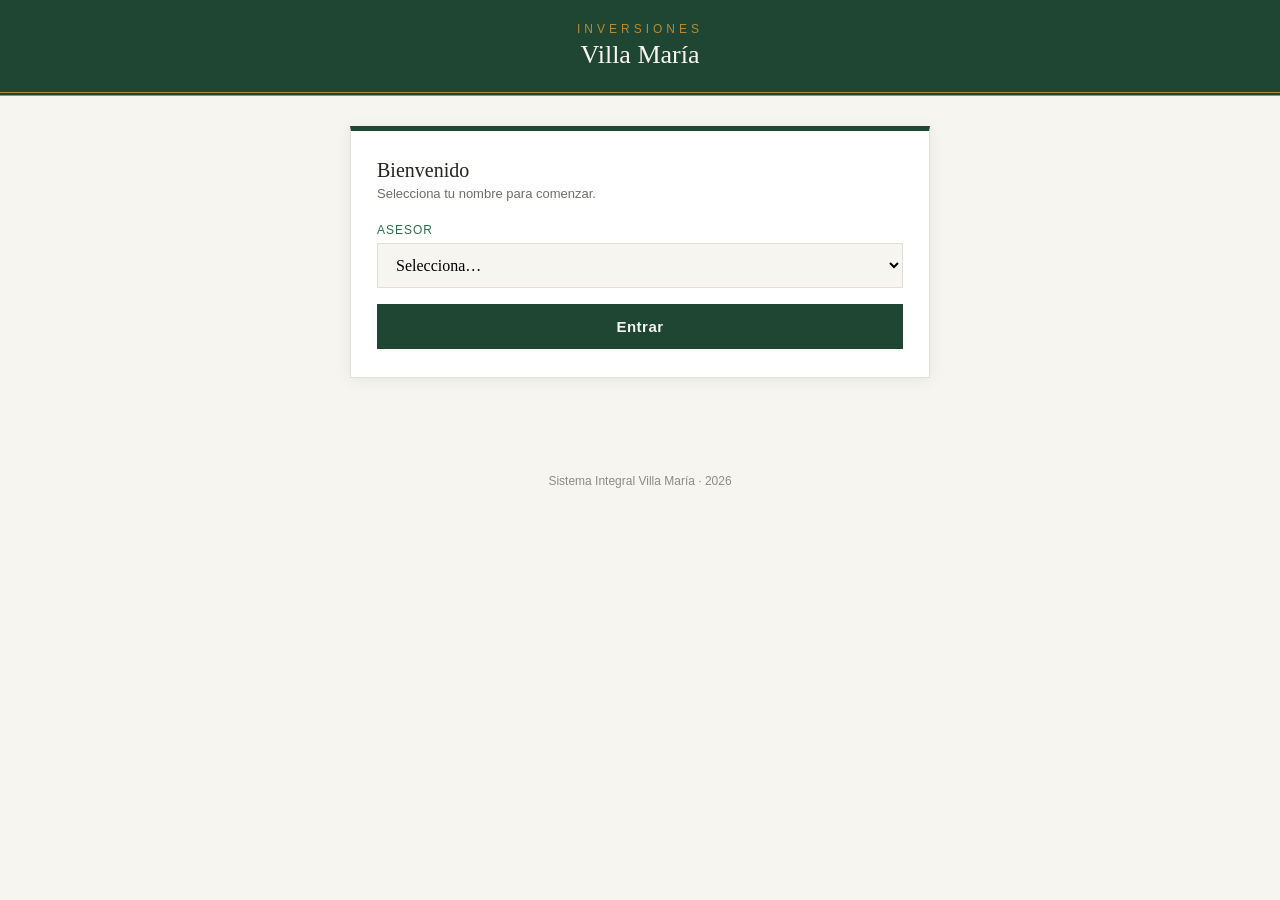
<file: index.html>
<!DOCTYPE html>
<html lang="es">
<head>
<meta charset="UTF-8">
<meta name="viewport" content="width=device-width, initial-scale=1.0">
<title>Villa María · Sistema Integral</title>
<style>
  :root {
    --verde-monte: #1e4633; --verde-hoja: #2e6b4a; --papel: #f7f5ef;
    --tinta: #22251f; --arena: #e4dfd2; --oro: #b98a2f; --rojo: #a4342b;
    --blanco: #ffffff; --gris-suave: #8aa595;
  }
  * { margin: 0; padding: 0; box-sizing: border-box; }
  body { font-family: Georgia, 'Times New Roman', serif; background: var(--papel); color: var(--tinta); min-height: 100vh; }
  header { background: var(--verde-monte); color: var(--papel); padding: 22px 20px; text-align: center; border-bottom: 4px double var(--oro); position: relative; }
  header .marca { font-size: 12px; letter-spacing: 4px; text-transform: uppercase; color: var(--oro); font-family: Arial, sans-serif; }
  header h1 { font-size: 26px; font-weight: normal; margin-top: 4px; }
  header .sesion { position: absolute; right: 16px; top: 50%; transform: translateY(-50%); font-family: Arial, sans-serif; font-size: 12px; text-align: right; color: var(--papel); }
  main { max-width: 620px; margin: 0 auto; padding: 30px 20px 60px; }
  .pantalla { display: none; }
  .pantalla.activa { display: block; }
  .tarjeta { background: var(--blanco); border: 1px solid var(--arena); border-top: 5px solid var(--verde-monte); box-shadow: 0 2px 14px rgba(30,70,51,0.08); padding: 28px 26px; margin-bottom: 18px; }
  .tarjeta h2 { font-size: 20px; font-weight: normal; margin-bottom: 4px; }
  .tarjeta p.sub { font-family: Arial, sans-serif; font-size: 13px; color: #6b6f66; margin-bottom: 22px; }
  label { display: block; font-family: Arial, sans-serif; font-size: 12px; text-transform: uppercase; letter-spacing: 1px; color: var(--verde-hoja); margin-bottom: 6px; }
  select { width: 100%; padding: 12px 14px; font-size: 16px; font-family: Georgia, serif; border: 1px solid var(--arena); background: var(--papel); margin-bottom: 16px; }
  select:focus { outline: 2px solid var(--verde-hoja); outline-offset: -1px; background: var(--blanco); }
  .btn { width: 100%; padding: 14px; font-size: 15px; font-family: Arial, sans-serif; font-weight: bold; letter-spacing: 0.5px; color: var(--papel); background: var(--verde-monte); border: none; cursor: pointer; }
  .btn:hover:not(:disabled) { background: var(--verde-hoja); }
  .selector-proyecto { display: grid; grid-template-columns: 1fr; gap: 12px; }
  .proyecto-btn { text-align: left; background: var(--blanco); border: 1px solid var(--arena); border-left: 5px solid var(--oro); padding: 18px 20px; cursor: pointer; font-family: Georgia, serif; font-size: 18px; transition: all 0.15s; }
  .proyecto-btn:hover { border-left-color: var(--verde-monte); background: #f0f5f1; }
  .proyecto-btn small { display: block; font-family: Arial, sans-serif; font-size: 12px; color: #6b6f66; margin-top: 4px; }
  .menu-grid { display: grid; grid-template-columns: 1fr 1fr; gap: 12px; }
  .menu-item { text-align: center; background: var(--blanco); border: 1px solid var(--arena); border-top: 4px solid var(--verde-monte); padding: 22px 14px; cursor: pointer; font-family: Arial, sans-serif; font-size: 14px; font-weight: bold; color: var(--tinta); transition: all 0.15s; }
  .menu-item:hover { background: #f0f5f1; border-top-color: var(--oro); }
  .menu-item .ico { font-size: 26px; display: block; margin-bottom: 8px; }
  .botones-abajo { display: flex; gap: 12px; margin-top: 18px; }
  .botones-abajo .btn { background: var(--gris-suave); }
  .botones-abajo .btn:hover { background: var(--verde-hoja); }
  .volver { background: transparent; border: none; color: var(--verde-hoja); font-family: Arial, sans-serif; font-size: 13px; cursor: pointer; margin-bottom: 14px; padding: 4px 0; }
  .badge-proyecto { display: inline-block; background: var(--oro); color: var(--blanco); font-family: Arial, sans-serif; font-size: 11px; padding: 3px 10px; border-radius: 4px; margin-bottom: 16px; letter-spacing: 1px; }
  .sub-opciones { display: grid; grid-template-columns: 1fr; gap: 14px; }
  .sub-opcion { text-align: left; background: var(--blanco); border: 1px solid var(--arena); border-left: 5px solid var(--verde-monte); padding: 20px 22px; cursor: pointer; font-family: Georgia, serif; font-size: 18px; transition: all 0.15s; }
  .sub-opcion:hover { border-left-color: var(--oro); background: #f0f5f1; }
  .sub-opcion small { display: block; font-family: Arial, sans-serif; font-size: 12px; color: #6b6f66; margin-top: 4px; }
  .sub-opcion .ico { font-size: 22px; margin-right: 8px; }
  .modulo-slot { width: 100%; min-height: 78vh; border: none; }
  footer { text-align: center; padding: 18px; font-family: Arial, sans-serif; font-size: 12px; color: #8a8d84; }
</style>
</head>
<body>

<header>
  <div class="marca">Inversiones</div>
  <h1>Villa María</h1>
  <div class="sesion" id="sesionInfo" style="display:none;"><span id="sesionNombre"></span></div>
</header>

<main>
  <section class="pantalla activa" id="pantallaLogin">
    <div class="tarjeta">
      <h2>Bienvenido</h2>
      <p class="sub">Selecciona tu nombre para comenzar.</p>
      <label for="selAsesor">Asesor</label>
      <select id="selAsesor"></select>
      <button class="btn" onclick="entrar()">Entrar</button>
    </div>
  </section>

  <section class="pantalla" id="pantallaProyecto">
    <div class="tarjeta">
      <h2>Selecciona el proyecto</h2>
      <p class="sub">¿En qué proyecto vas a trabajar?</p>
      <div class="selector-proyecto">
        <button class="proyecto-btn" onclick="elegirProyecto('villa1')">Villa María 1 <small>Lotes · Chapeltique</small></button>
        <button class="proyecto-btn" onclick="elegirProyecto('villa2')">Villa María 2 <small>Lotes · Moncagua</small></button>
        <button class="proyecto-btn" onclick="elegirProyecto('parcela')">Parcelas <small>Terrenos grandes</small></button>
      </div>
    </div>
  </section>

  <section class="pantalla" id="pantallaMenu">
    <div class="tarjeta">
      <span class="badge-proyecto" id="badgeProyecto"></span>
      <h2 style="margin-bottom:18px;">¿Qué deseas hacer?</h2>
      <div class="menu-grid">
        <div class="menu-item" onclick="abrirModulo('clientesMora')"><span class="ico">💣</span>Clientes en mora</div>
        <div class="menu-item" onclick="abrirModulo('perfilesCliente')"><span class="ico">👤</span>Ver perfiles de cliente</div>
        <div class="menu-item" onclick="mostrarPantalla('submenuReserva')"><span class="ico">➕</span>Registrar reserva</div>
        <div class="menu-item" onclick="mostrarPantalla('submenuPago')"><span class="ico">💵</span>Registrar pago</div>
        <div class="menu-item" onclick="abrirModulo('estadoCuenta')"><span class="ico">📄</span>Estados de cuenta</div>
        <div class="menu-item" onclick="abrirModulo('controlMora')"><span class="ico">⚠️</span>Control de mora</div>
        <div class="menu-item" onclick="abrirModulo('dashboard')"><span class="ico">📈</span>Estadísticas financieras</div>
      </div>
      <div class="botones-abajo">
        <button class="btn" onclick="cerrarSesion()">Cerrar sesión</button>
        <button class="btn" onclick="mostrarPantalla('pantallaProyecto')">Cambiar de proyecto</button>
      </div>
    </div>
  </section>

  <section class="pantalla" id="submenuReserva">
    <button class="volver" onclick="mostrarPantalla('pantallaMenu')">← Volver al menú</button>
    <div class="tarjeta">
      <span class="badge-proyecto" id="badgeReserva"></span>
      <h2 style="margin-bottom:6px;">Registrar reserva</h2>
      <p class="sub">Elige una opción.</p>
      <div class="sub-opciones">
        <button class="sub-opcion" onclick="abrirModulo('agregarReserva')"><span class="ico">➕</span>Agregar reserva <small>Registrar un nuevo cliente y su reserva.</small></button>
        <button class="sub-opcion" onclick="abrirModulo('administrarReserva')"><span class="ico">🔑</span>Administrar reserva <small>Ver y activar reservas pendientes.</small></button>
      </div>
    </div>
  </section>

  <section class="pantalla" id="submenuPago">
    <button class="volver" onclick="mostrarPantalla('pantallaMenu')">← Volver al menú</button>
    <div class="tarjeta">
      <span class="badge-proyecto" id="badgePago"></span>
      <h2 style="margin-bottom:6px;">Registrar pago</h2>
      <p class="sub">¿Cómo deseas entrar?</p>
      <div class="sub-opciones">
        <button class="sub-opcion" onclick="abrirModulo('pagoAdmin')"><span class="ico">🛡️</span>Entrar como admin <small>Revisar y aprobar pagos.</small></button>
        <button class="sub-opcion" onclick="abrirModulo('pagoAsesor')"><span class="ico">📝</span>Entrar como asesor <small>Reportar un pago para revisión.</small></button>
      </div>
    </div>
  </section>

  <section class="pantalla" id="pantallaModulo">
    <button class="volver" id="btnVolverModulo" onclick="volverDeModulo()">← Volver</button>
    <div id="moduloContenedor"></div>
  </section>
</main>

<footer>Sistema Integral Villa María · 2026</footer>

<script>
  const CONFIG = {
    asesores: [
      { nombre: "Eduardo Torres",  rol: "asesor" },
      { nombre: "Isabel Pérez",    rol: "asesor" },
      { nombre: "Melvin Álvarez",  rol: "asesor" },
      { nombre: "Ricardo Álvarez", rol: "asesor" },
      { nombre: "Portillo",        rol: "asesor" },
      { nombre: "ADMIN",           rol: "admin"  }
    ],
    proyectos: {
      villa1:  { nombre: "Villa María 1", tipo: "Lote",
                 urlPagoAsesor: "https://script.google.com/macros/s/AKfycbxwRhqjJelMvDSNKSqEYpH1QcTy-0EtRPks0hYjcuWw1_ZkS4cHGR1aBqqV-CktKnc6/exec",
                 urlPagoAdmin:  "https://script.google.com/macros/s/AKfycbxLZiJSsy2_LKkgBrgK0OxJhQhykTdjOiBfECXIzZkdq4m5JkSeY5_tJvbpLn9pWfHW/exec",
                 urlEstadoCuenta: "https://inversionesvillamaria15.github.io/estado-de-cuenta-villa-1/",
                 urlControlMora:  "https://inversionesvillamaria15.github.io/control-de-mora-villa-1/",
                 urlListaClientes: "https://inversionesvillamaria15.github.io/lista-clientes-villa-1/",
                 urlAgregarReserva: "https://script.google.com/macros/s/AKfycbzj1xEY_4Ma3gJtPrwDPJvmUtRM9Pi5VTf3CMVfmtc7veb755O9JxfwNmEershMzgGu/exec",
                 urlAdminReserva: "https://script.google.com/macros/s/AKfycbzj1xEY_4Ma3gJtPrwDPJvmUtRM9Pi5VTf3CMVfmtc7veb755O9JxfwNmEershMzgGu/exec",
                 urlDashboard: "https://script.google.com/macros/s/AKfycbxqOL-jfNz3XCoO_jSblSdGQhGbkV_V3GU473A3fdGafLWwZj2H2N9jEodbUqZobn0/exec" },
      villa2:  { nombre: "Villa María 2", tipo: "Lote",
                 urlPagoAsesor: "", urlPagoAdmin: "", urlEstadoCuenta: "", urlControlMora: "", urlListaClientes: "", urlAgregarReserva: "", urlAdminReserva: "", urlDashboard: "" },
      parcela: { nombre: "Parcelas", tipo: "Parcela",
                 urlPagoAsesor: "", urlPagoAdmin: "", urlEstadoCuenta: "", urlControlMora: "", urlListaClientes: "", urlAgregarReserva: "", urlAdminReserva: "", urlDashboard: "" }
    }
  };

  let sesion = { nombre: null, rol: null, proyecto: null };
  let pantallaAnterior = 'pantallaMenu';

  function mostrarPantalla(id) {
    document.querySelectorAll('.pantalla').forEach(p => p.classList.remove('activa'));
    document.getElementById(id).classList.add('activa');
    window.scrollTo(0, 0);
  }

  function cargarAsesores() {
    const sel = document.getElementById('selAsesor');
    sel.innerHTML = '<option value="">Selecciona…</option>';
    CONFIG.asesores.forEach(a => {
      const opt = document.createElement('option');
      opt.value = a.nombre; opt.textContent = a.nombre; opt.dataset.rol = a.rol;
      sel.appendChild(opt);
    });
  }

  function entrar() {
    const sel = document.getElementById('selAsesor');
    const nombre = sel.value;
    if (!nombre) { alert('Selecciona tu nombre.'); return; }
    sesion.nombre = nombre;
    sesion.rol = sel.options[sel.selectedIndex].dataset.rol;
    document.getElementById('sesionInfo').style.display = 'block';
    mostrarPantalla('pantallaProyecto');
  }

  function cerrarSesion() {
    sesion = { nombre: null, rol: null, proyecto: null };
    document.getElementById('sesionInfo').style.display = 'none';
    document.getElementById('selAsesor').value = '';
    mostrarPantalla('pantallaLogin');
  }

  function elegirProyecto(clave) {
    sesion.proyecto = clave;
    const p = CONFIG.proyectos[clave];
    ['badgeProyecto','badgeReserva','badgePago'].forEach(id => {
      const el = document.getElementById(id);
      if (el) el.textContent = p.nombre;
    });
    document.getElementById('sesionNombre').textContent = sesion.nombre + ' · ' + p.nombre;
    mostrarPantalla('pantallaMenu');
  }

  function abrirModulo(clave) {
    const activa = document.querySelector('.pantalla.activa');
    pantallaAnterior = activa ? activa.id : 'pantallaMenu';

    const p = CONFIG.proyectos[sesion.proyecto];
    const contenedor = document.getElementById('moduloContenedor');
    let src = "";
    let titulo = "";

    if (clave === 'pagoAsesor') {
      titulo = "Registrar pago (Asesor)";
      if (p.urlPagoAsesor) src = 'pago_asesor.html?asesor=' + encodeURIComponent(sesion.nombre) + '&url=' + encodeURIComponent(p.urlPagoAsesor);
    } else if (clave === 'pagoAdmin') {
      titulo = "Aprobar pagos (Admin)";
      if (p.urlPagoAdmin) src = 'pago_admin.html?url=' + encodeURIComponent(p.urlPagoAdmin);
    } else if (clave === 'estadoCuenta') {
      titulo = "Estados de cuenta";
      if (p.urlEstadoCuenta) src = p.urlEstadoCuenta;
    } else if (clave === 'controlMora') {
      titulo = "Control de mora";
      if (p.urlControlMora) src = p.urlControlMora;
    } else if (clave === 'clientesMora') {
      titulo = "Clientes en mora";
      if (p.urlListaClientes) src = p.urlListaClientes;
    } else if (clave === 'perfilesCliente') {
      titulo = "Ver perfiles de cliente";
      if (p.urlListaClientes) {
        const sep = p.urlListaClientes.includes('?') ? '&' : '?';
        src = p.urlListaClientes + sep + 'vista=general';
      }
    } else if (clave === 'agregarReserva') {
      titulo = "Agregar reserva";
      if (p.urlAgregarReserva) src = 'agregar_reserva.html?asesor=' + encodeURIComponent(sesion.nombre) + '&url=' + encodeURIComponent(p.urlAgregarReserva);
    } else if (clave === 'administrarReserva') {
      titulo = "Administrar reserva";
      if (p.urlAdminReserva) src = 'admin_reserva.html?url=' + encodeURIComponent(p.urlAdminReserva);
    } else if (clave === 'dashboard') {
      titulo = "Estadísticas financieras";
      if (p.urlDashboard) src = 'estadisticas.html?url=' + encodeURIComponent(p.urlDashboard) + '&proyecto=' + encodeURIComponent(p.nombre);
    }

    if (!src) {
      contenedor.innerHTML = `
        <div class="tarjeta">
          <span class="badge-proyecto">${p.nombre}</span>
          <h2>${titulo || clave}</h2>
          <p class="sub">Pendiente de conectar para este proyecto.</p>
          <div style="font-family:Arial,sans-serif;font-size:14px;color:#6b6f66;padding:20px;background:var(--papel);border:1px dashed var(--arena);text-align:center;">
            Falta la URL de "${titulo || clave}" en ${p.nombre}.
          </div>
        </div>`;
    } else {
      contenedor.innerHTML = `<iframe class="modulo-slot" src="${src}"></iframe>`;
    }

    mostrarPantalla('pantallaModulo');
  }

  function volverDeModulo() { mostrarPantalla(pantallaAnterior); }

  cargarAsesores();
</script>
</body>
</html>
</file>
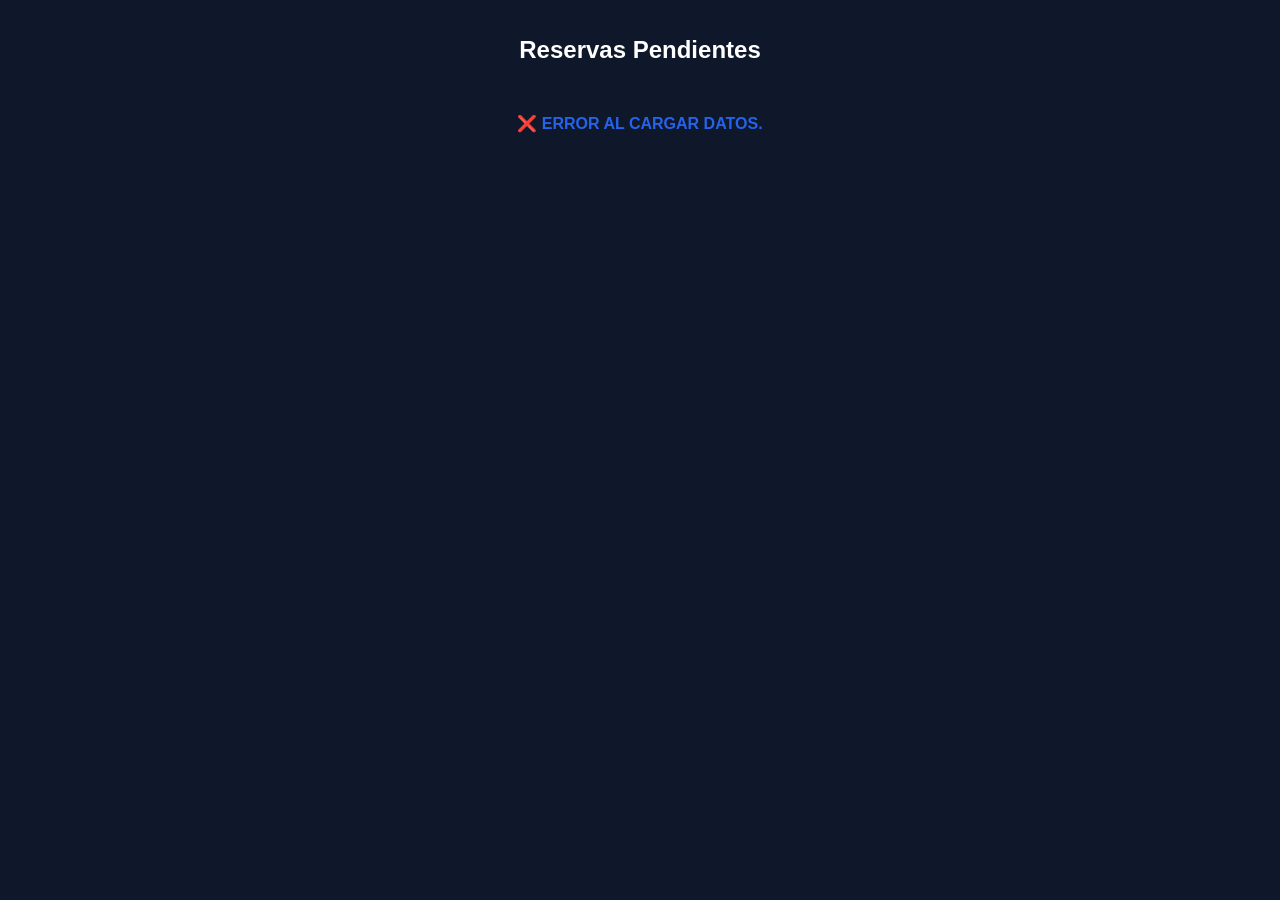
<file: admin_reserva.html>
<!DOCTYPE html>
<html lang="es">
<head>
    <meta charset="UTF-8">
    <meta name="viewport" content="width=device-width, initial-scale=1.0">
    <title>Panel de Reservas | Control Administrativo</title>
    <style>
        :root { --bg: #0f172a; --card: #1e293b; --accent: #10b981; --primary: #2563eb; --warn: #fbbf24; }
        body { font-family: 'Segoe UI', sans-serif; background: var(--bg); color: white; padding: 20px; margin: 0; display: flex; flex-direction: column; align-items: center; }
        .container { width: 100%; max-width: 800px; }
        h1 { text-align: center; font-size: 24px; margin-bottom: 30px; }
        #lista-reservas { display: grid; gap: 15px; }
        .reserva-card { background: var(--card); border: 1px solid #334155; padding: 20px; border-radius: 20px; display: flex; justify-content: space-between; align-items: center; box-shadow: 0 10px 20px rgba(0,0,0,0.3); }
        .info b { font-size: 18px; display: block; color: var(--accent); }
        .info span { font-size: 13px; color: #94a3b8; display: block; margin-top: 4px; }
        .tag-tiempo { display: inline-block; background: rgba(251, 191, 36, 0.1); color: var(--warn); padding: 4px 10px; border-radius: 8px; font-size: 11px; font-weight: bold; margin-bottom: 8px; text-transform: uppercase; }
        .asesor-label { color: var(--primary); font-weight: bold; font-size: 12px; margin-top: 10px; border-top: 1px solid #334155; padding-top: 8px; }
        .btn-confirm { background: var(--primary); color: white; border: none; padding: 12px 20px; border-radius: 12px; font-weight: bold; cursor: pointer; transition: 0.3s; margin-left:10px; }
        .btn-confirm:hover { transform: scale(1.05); background: #1d4ed8; }
        .btn-view { background: transparent; border: 1px solid #10b981; color: #10b981; padding: 10px 15px; border-radius: 12px; cursor: pointer; text-decoration: none; font-size: 12px; font-weight: bold; }
        .btn-view:hover { background: #10b981; color: white; }
        .actions { display: flex; align-items: center; }
        .loader { text-align: center; color: var(--primary); padding: 20px; display: none; font-weight: bold; }
    </style>
</head>
<body>

<div class="container">
    <h1>Reservas Pendientes</h1>
    <div id="loader" class="loader">CONECTANDO CON EL SERVIDOR...</div>
    <div id="lista-reservas"></div>
</div>

<script>
   const params = new URLSearchParams(window.location.search);
    const SCRIPT_URL = params.get('url') || "https://script.google.com/macros/s/AKfycbzj1xEY_4Ma3gJtPrwDPJvmUtRM9Pi5VTf3CMVfmtc7veb755O9JxfwNmEershMzgGu/exec";

    function calcularHaceCuanto(milisegundos) {
        if (!milisegundos) return "...";
        const reserva = new Date(milisegundos);
        const hoy = new Date();
        reserva.setHours(0,0,0,0); hoy.setHours(0,0,0,0);
        const diferencia = Math.floor((hoy - reserva) / (1000 * 60 * 60 * 24));
        if (diferencia === 0) return "hoy mismo";
        if (diferencia === 1) return "hace 1 día";
        return `hace ${diferencia} días`;
    }

    async function cargarReservas() {
        const lista = document.getElementById('lista-reservas');
        const loader = document.getElementById('loader');
        lista.innerHTML = "";
        loader.style.display = "block";

        try {
            const res = await fetch(`${SCRIPT_URL}?action=obtenerReservas`);
            const data = await res.json();
            loader.style.display = "none";

            if(data.length === 0) {
                lista.innerHTML = "<p style='text-align:center; color:#94a3b8;'>No hay reservas en espera.</p>";
                return;
            }

            data.forEach(r => {
                const card = document.createElement('div');
                card.className = 'reserva-card';
                card.innerHTML = `
                    <div class="info">
                        <div class="tag-tiempo">📅 ${calcularHaceCuanto(r.fecha)}</div>
                        <b>${r.nombre}</b>
                        <span>Polígono ${r.pol} - Lote ${r.lot} | ID: ${r.id}</span>
                        <div class="asesor-label">👤 Asesor: ${r.asesor || "Oficina"}</div>
                    </div>
                    <div class="actions">
                        ${r.comprobante && r.comprobante.includes('http') ? `<a href="${r.comprobante}" target="_blank" class="btn-view">📄 Ver Recibo</a>` : ''}
                        <button class="btn-confirm" onclick="confirmarFirma(${r.fila}, '${r.nombre}')">
                            Activar reserva
                        </button>
                    </div>
                `;
                lista.appendChild(card);
            });
        } catch (e) {
            loader.innerText = "❌ ERROR AL CARGAR DATOS.";
        }
    }

    async function confirmarFirma(fila, nombre) {
        if (!confirm(`¿Confirmas la activación de ${nombre}?`)) return;
        const loader = document.getElementById('loader');
        loader.style.display = "block";
        loader.innerText = "PROCESANDO ACTIVACIÓN...";

        try {
            const res = await fetch(`${SCRIPT_URL}?action=confirmarFirma&fila=${fila}`);
            const msg = await res.text();
            alert(msg);
            cargarReservas();
        } catch (e) {
            alert("❌ Error al activar cliente.");
            loader.style.display = "none";
        }
    }

    window.onload = cargarReservas;
</script>
</body>
</html>
</file>
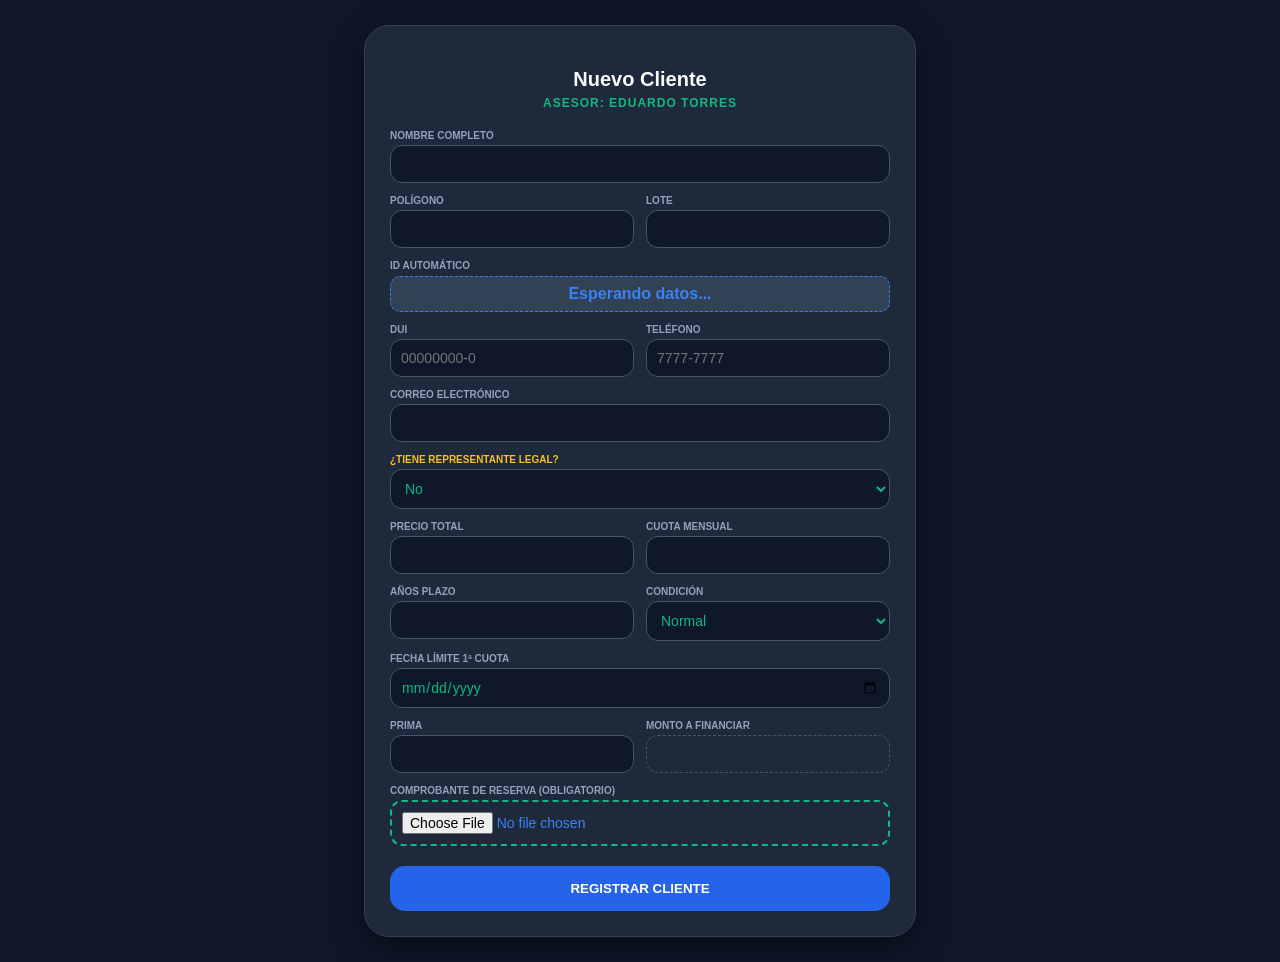
<file: agregar_reserva.html>
<!DOCTYPE html>
<html lang="es">
<head>
    <meta charset="UTF-8">
    <meta name="viewport" content="width=device-width, initial-scale=1.0">
    <title>Registro de Nueva Reserva</title>
    <style>
        body { font-family: 'Segoe UI', sans-serif; background: #0f172a; color: white; padding: 15px; margin: 0; }
        .card { background: #1e293b; padding: 25px; border-radius: 25px; border: 1px solid #334155; max-width: 500px; margin: 10px auto; box-shadow: 0 10px 30px rgba(0,0,0,0.5); }
        h2 { text-align: center; color: #f8fafc; margin-bottom: 5px; font-size: 20px; }
        .asesor-header { text-align: center; color: #10b981; font-size: 12px; margin-bottom: 20px; font-weight: bold; text-transform: uppercase; letter-spacing: 1px; }
        label { font-size: 10px; color: #94a3b8; text-transform: uppercase; font-weight: bold; margin-top: 12px; display: block; }
        input, select { width: 100%; background: #0f172a; border: 1px solid #475569; color: #10b981; padding: 10px; border-radius: 12px; margin-top: 4px; box-sizing: border-box; font-size: 14px; outline: none; font-family: inherit; }
        input:focus, select:focus { border-color: #3b82f6; }
        .money-input { color: #fbbf24; font-weight: 800; }
        input:read-only { background: #1e293b; color: #3b82f6; border-style: dashed; cursor: not-allowed; }
        .grid { display: grid; grid-template-columns: 1fr 1fr; gap: 12px; }
        #id-box { background: #334155; color: #3b82f6; text-align: center; padding: 8px; border-radius: 10px; font-weight: bold; margin-top: 5px; border: 1px dashed #3b82f6; }
        .btn { background: #2563eb; color: white; border: none; padding: 15px; width: 100%; border-radius: 15px; font-weight: bold; margin-top: 20px; cursor: pointer; transition: 0.3s; }
        .btn:disabled { background: #334155; cursor: not-allowed; opacity: 0.5; }
        .rep-box { border: 1px dashed #475569; padding: 15px; margin-top: 10px; border-radius: 12px; display: none; background: #0b1120;}
        .file-upload { border: 2px dashed #10b981; background: rgba(16, 185, 129, 0.1); padding: 10px; text-align: center; }
    </style>
</head>
<body>

<div class="card">
    <h2>Nuevo Cliente</h2>
    <div class="asesor-header" id="txt-asesor">Cargando Asesor...</div>
    
    <label>Nombre Completo</label>
    <input type="text" id="nombre" oninput="actualizarTodo()">

    <div class="grid">
        <div><label>Polígono</label><input type="text" id="poligono" oninput="actualizarTodo()"></div>
        <div><label>Lote</label><input type="text" id="lote" oninput="actualizarTodo()"></div>
    </div>

    <label>ID Automático</label>
    <div id="id-box">Esperando datos...</div>

    <div class="grid">
        <div><label>DUI</label><input type="text" id="dui" placeholder="00000000-0"></div>
        <div><label>Teléfono</label><input type="text" id="telefono" placeholder="7777-7777"></div>
    </div>

    <label>Correo Electrónico</label>
    <input type="email" id="correo">

    <label style="color:#fbbf24">¿Tiene Representante Legal?</label>
    <select id="tiene_rep" onchange="toggleRep()">
        <option value="No">No</option>
        <option value="Si">Sí</option>
    </select>

    <div id="rep-fields" class="rep-box">
        <label>Nombre del Representante</label>
        <input type="text" id="rep_nombre">
        <div class="grid">
            <div><label>DUI Representante</label><input type="text" id="rep_dui" placeholder="00000000-0"></div>
            <div><label>Tel. Representante</label><input type="text" id="rep_tel" placeholder="7777-7777"></div>
        </div>
    </div>
    <div class="grid">
        <div><label>Precio Total</label><input type="text" id="precio" class="money-input" oninput="formatearMoneda(this); actualizarTodo()"></div>
        <div><label>Cuota Mensual</label><input type="text" id="cuota" class="money-input" oninput="formatearMoneda(this)"></div>
    </div>

    <div class="grid">
        <div><label>Años Plazo</label><input type="number" id="anios" oninput="actualizarTodo()"></div>
        <div>
            <label>Condición</label>
            <select id="condicion">
                <option value="Normal">Normal</option>
                <option value="SinIntereses">Sin Intereses</option>
            </select>
        </div>
    </div>

    <label>Fecha Límite 1ª Cuota</label>
    <input type="date" id="fecha_limite">

    <div class="grid">
        <div><label>Prima</label><input type="text" id="prima" class="money-input" oninput="formatearMoneda(this); actualizarTodo()"></div>
        <div><label>Monto a Financiar</label><input type="text" id="monto_financiar" class="money-input" readonly></div>
    </div>

    <label>Comprobante de Reserva (Obligatorio)</label>
    <input type="file" id="comprobante" accept="image/*,application/pdf" class="file-upload">

    <button id="btn" class="btn" onclick="enviar()">REGISTRAR CLIENTE</button>
</div>

<script>
   const params = new URLSearchParams(window.location.search);
    const SCRIPT_URL = params.get('url') || "https://script.google.com/macros/s/AKfycbzj1xEY_4Ma3gJtPrwDPJvmUtRM9Pi5VTf3CMVfmtc7veb755O9JxfwNmEershMzgGu/exec";
    const NOMBRE_ASESOR = params.get('asesor') || "Eduardo Torres";

    document.getElementById('txt-asesor').innerText = "Asesor: " + NOMBRE_ASESOR;

    // Lógica para mostrar/ocultar el representante
    function toggleRep() {
        const val = document.getElementById('tiene_rep').value;
        document.getElementById('rep-fields').style.display = (val === "Si") ? "block" : "none";
    }

    // Variables para el archivo
    let fileBase64 = "";
    let fileName = "";
    let fileType = "";

    document.getElementById('comprobante').addEventListener('change', function(e) {
        const file = e.target.files[0];
        if (!file) return;
        fileName = file.name;
        fileType = file.type;
        const reader = new FileReader();
        reader.onload = function(event) {
            fileBase64 = event.target.result.split(',')[1];
        };
        reader.readAsDataURL(file);
    });

    function formatearMoneda(input) {
        let valor = input.value.replace(/\D/g, "");
        if (valor === "") { input.value = ""; return; }
        valor = (parseInt(valor) / 100).toFixed(2);
        input.value = "$" + valor.replace(/\B(?=(\d{3})+(?!\d))/g, ",");
    }

    function limpiarNumero(texto) {
        return texto.replace(/[$,]/g, "") || "0";
    }

    function actualizarTodo() {
        const nom = document.getElementById('nombre').value.trim();
        const pol = document.getElementById('poligono').value.trim().toLowerCase();
        const lot = document.getElementById('lote').value.trim().toLowerCase();
        
        if(nom && pol && lot) {
            document.getElementById('id-box').innerText = nom.charAt(0).toLowerCase() + pol + lot;
        }

        const precio = parseFloat(limpiarNumero(document.getElementById('precio').value)) || 0;
        const prima = parseFloat(limpiarNumero(document.getElementById('prima').value)) || 0;
        const financiar = precio - prima;
        let resFinanciar = financiar > 0 ? financiar.toFixed(2) : "0.00";
        document.getElementById('monto_financiar').value = "$" + resFinanciar.replace(/\B(?=(\d{3})+(?!\d))/g, ",");
    }

   async function enviar() {
        // Validación del comprobante obligatorio
        if (!fileBase64) {
            alert("⚠️ Debes anexar el comprobante de reserva obligatoriamente.");
            return;
        }

        const btn = document.getElementById('btn');
        btn.disabled = true;
        btn.innerText = "SUBIENDO ARCHIVO Y PROCESANDO...";

        const payload = {
            action: "registrarNuevoCliente",
            asesor: NOMBRE_ASESOR,
            id: document.getElementById('id-box').innerText,
            nombre: document.getElementById('nombre').value,
            poligono: document.getElementById('poligono').value,
            lote: document.getElementById('lote').value,
            dui: document.getElementById('dui').value,
            telefono: document.getElementById('telefono').value,
            correo: document.getElementById('correo').value,
            precio: limpiarNumero(document.getElementById('precio').value),
            cuota: limpiarNumero(document.getElementById('cuota').value),
            anios: document.getElementById('anios').value,
            fecha_limite: document.getElementById('fecha_limite').value,
            condicion: document.getElementById('condicion').value,
            prima: limpiarNumero(document.getElementById('prima').value),
            monto_financiar: limpiarNumero(document.getElementById('monto_financiar').value),
            
            // Datos del representante
            rep_legal: document.getElementById('tiene_rep').value,
            rep_nombre: document.getElementById('rep_nombre').value,
            rep_dui: document.getElementById('rep_dui').value,
            rep_tel: document.getElementById('rep_tel').value,

            // Archivo adjunto
            comprobante_base64: fileBase64,
            comprobante_nombre: fileName,
            comprobante_mime: fileType
        };

        try {
            // El fetch ahora espera y lee la respuesta exacta de Google
            const respuesta = await fetch(SCRIPT_URL, { method: 'POST', body: JSON.stringify(payload) });
            const datosServidor = await respuesta.json();

            // Si Google responde que hubo un error interno
            if (datosServidor.status === "error") {
                alert("❌ ERROR EXACTO DE GOOGLE:\n\n" + datosServidor.message);
                btn.disabled = false;
                btn.innerText = "REGISTRAR CLIENTE";
            } else {
                alert("✅ Registro y comprobante enviados a Reservas.");
                location.reload();
            }

        } catch (e) {
            // Si el error es de red o de permisos de Google (CORS)
            alert("❌ ERROR CRÍTICO DE CONEXIÓN:\n\n" + e.message + "\n\n¿Sacaste una 'Nueva versión' en el Script?");
            btn.disabled = false;
            btn.innerText = "REGISTRAR CLIENTE";
        }
    }
</script>
</body>
</html>
</file>
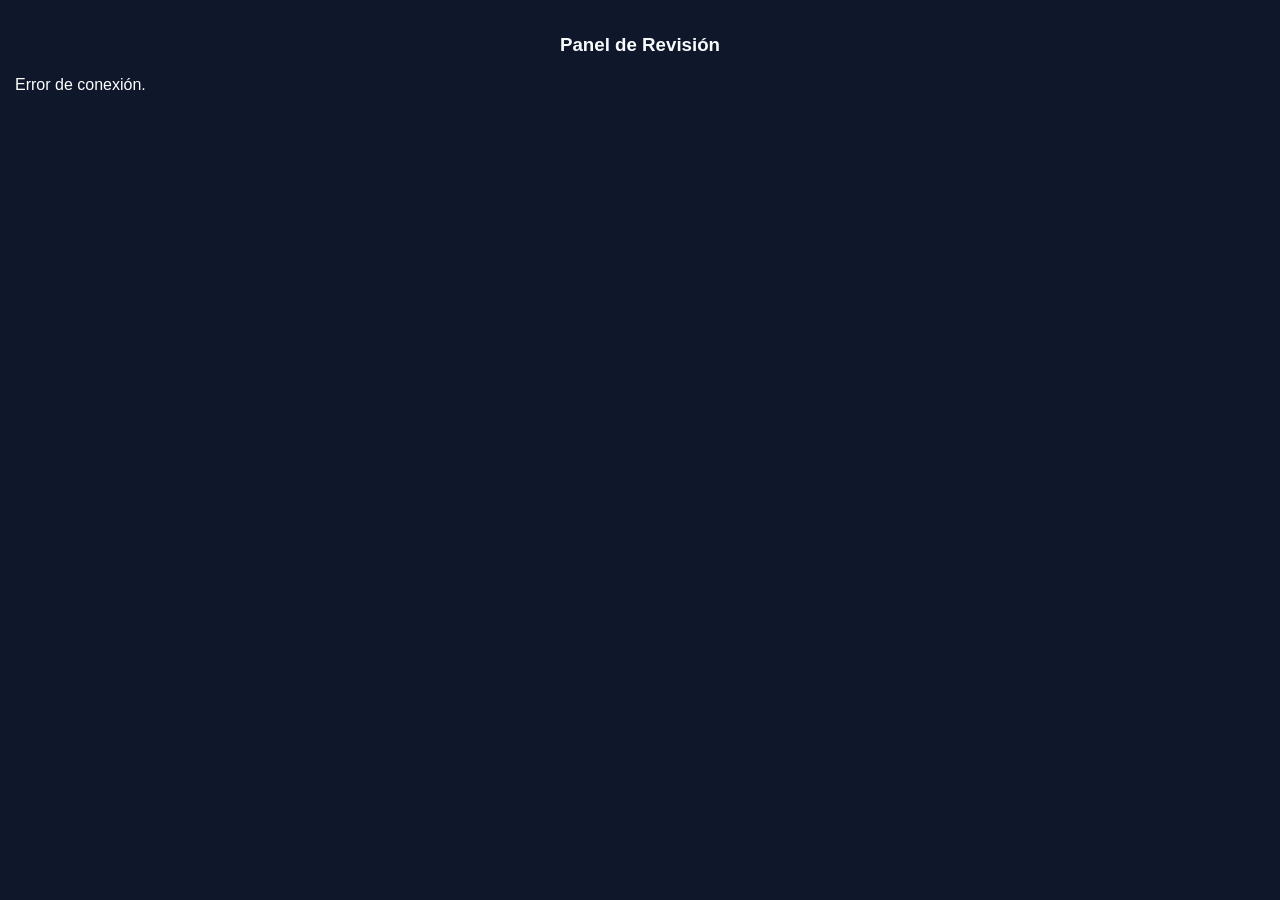
<file: pago_admin.html>
<!DOCTYPE html>
<html>
<head>
    <meta charset="UTF-8">
    <meta name="viewport" content="width=device-width, initial-scale=1.0">
    <style>
        body { font-family: 'Segoe UI', sans-serif; background: #0f172a; color: white; padding: 15px; margin: 0; }
        .card { background: #1e293b; padding: 18px; border-radius: 22px; margin-bottom: 20px; border: 1px solid #334155; box-shadow: 0 4px 10px rgba(0,0,0,0.3); }
        .tag { background: #3b82f6; font-size: 10px; padding: 3px 10px; border-radius: 6px; font-weight: bold; text-transform: uppercase; }
        h3 { color: #f8fafc; margin-bottom: 20px; text-align: center; }
        label { font-size: 10px; color: #94a3b8; text-transform: uppercase; font-weight: bold; margin-top: 12px; display: block; }
        input, select, textarea { width: 100%; background: #0f172a; border: 1px solid #475569; color: #10b981; padding: 10px; border-radius: 12px; font-weight: bold; font-size: 15px; margin-top: 4px; box-sizing: border-box; outline: none; font-family: inherit; }
        
        .obs-box { background: #334155; padding: 10px; border-radius: 10px; margin-top: 10px; border-left: 4px solid #3b82f6; }
        .obs-text { font-size: 13px; color: #cbd5e1; font-style: italic; }

        .img-container { margin-top: 15px; border-radius: 12px; overflow: hidden; border: 1px solid #475569; background: #0f172a; }
        .img-preview { width: 100%; display: block; max-height: 350px; object-fit: contain; cursor: zoom-in; }

        .force-box { background: #312e81; padding: 12px; border-radius: 12px; margin-top: 15px; border: 1px solid #4338ca; }
        .force-label { display: flex; align-items: center; cursor: pointer; color: #e0e7ff; font-size: 13px; font-weight: bold; }
        .force-checkbox { width: 22px; height: 22px; margin-right: 12px; cursor: pointer; accent-color: #ef4444; }

        .btn-ok { background: #10b981; color: white; border: none; padding: 15px; width: 68%; border-radius: 12px; font-weight: bold; cursor: pointer; font-size: 14px; }
        .btn-del { background: #ef4444; color: white; border: none; padding: 15px; width: 28%; border-radius: 12px; font-weight: bold; cursor: pointer; font-size: 14px; }
        
        #main-view { display: block; }
        #success-view { display: none; text-align: center; background: #1e293b; padding: 40px 20px; border-radius: 25px; border: 2px solid #10b981; max-width: 400px; margin: 20px auto; }
        .btn-pdf { display: block; background: #2563eb; color: white; padding: 20px; border-radius: 15px; text-decoration: none; margin-top: 20px; font-weight: bold; font-size: 18px; box-shadow: 0 4px 15px rgba(37,99,235,0.4); }
    </style>
</head>
<body>

    <div id="main-view">
        <h3>Panel de Revisión</h3>
        <div id="lista">Buscando pagos pendientes...</div>
    </div>

    <div id="success-view">
        <div style="font-size:60px;">📄</div>
        <h2 style="color:#10b981;">PAGO APROBADO</h2>
        <p style="color:#94a3b8;">El registro es oficial y el recibo está listo.</p>
        <a id="link-recibo" href="#" target="_blank" class="btn-pdf">📥 ABRIR RECIBO (PDF)</a>
        <br>
        <button onclick="location.reload()" style="background:none; border:none; color:#64748b; text-decoration:underline; cursor:pointer; margin-top:10px;">Volver a la lista</button>
    </div>

    <script>
        const params = new URLSearchParams(window.location.search);
        const SCRIPT_URL = params.get('url') || "https://script.google.com/macros/s/AKfycbxLZiJSsy2_LKkgBrgK0OxJhQhykTdjOiBfECXIzZkdq4m5JkSeY5_tJvbpLn9pWfHW/exec"; 

        function convertirLinkDrive(url) {
            if (!url) return "";
            if (url.includes('data:image')) return url;
            const idMatch = url.match(/[-\w]{25,}/);
            if (idMatch) {
                return `https://drive.google.com/thumbnail?id=${idMatch[0]}&sz=w1000`;
            }
            return url;
        }

        async function cargar() {
            const cont = document.getElementById('lista');
            try {
                const response = await fetch(`${SCRIPT_URL}?action=listarPendientes`);
                const lista = await response.json();
                
                if (lista.length === 0) {
                    cont.innerHTML = "<p style='text-align:center; color:#64748b; margin-top:50px;'>No hay pagos pendientes de aprobación.</p>";
                    return;
                }

                cont.innerHTML = "";
                lista.forEach(p => {
                    const fISO = p.fecha.split('/').reverse().join('-');
                    const driveDirecto = convertirLinkDrive(p.url_imagen);
                    
                    const div = document.createElement('div');
                    div.className = "card";
                    div.innerHTML = `
                        <span class="tag">Asesor: ${p.asesor}</span>
                        <b style="color:#60a5fa; font-size:17px; display:block; margin-top:10px;">${p.nombre}</b>
                        
                        <div class="img-container">
                            <img src="${driveDirecto}" class="img-preview" alt="Comprobante" onclick="window.open('${p.url_imagen}', '_blank')">
                        </div>

                        <div style="display:flex; gap:10px;">
                            <div style="flex:1"><label>Monto</label><input type="number" id="m_${p.fila}" value="${p.monto}" step="0.01"></div>
                            <div style="flex:1"><label>Fecha</label><input type="date" id="f_${p.fila}" value="${fISO}"></div>
                        </div>

                        <div style="display:flex; gap:10px;">
                            <div style="flex:1">
                                <label>Tipo de Abono</label>
                                <select id="t_${p.fila}">
                                    <option value="pago de cuota" ${p.tipo_abono==='pago de cuota'?'selected':''}>Cuota Mensual</option>
                                    <option value="abono a capital" ${p.tipo_abono==='abono a capital'?'selected':''}>Abono a Capital</option>
                                </select>
                            </div>
                            <div style="flex:1">
                                <label>Método</label>
                                <select id="metodo_${p.fila}">
                                    <option value="Transferencia" ${p.metodo_pago==='Transferencia'?'selected':''}>Transferencia</option>
                                    <option value="Efectivo" ${p.metodo_pago==='Efectivo'?'selected':''}>Efectivo</option>
                                </select>
                            </div>
                        </div>

                        <div class="obs-box">
                            <label style="margin-top:0; color:#3b82f6;">Observación del Asesor:</label>
                            <div class="obs-text">${p.observacion || "Sin comentarios adicionales."}</div>
                        </div>

                        <div class="force-box">
                            <label class="force-label">
                                <input type="checkbox" id="forzado_${p.fila}" class="force-checkbox">
                                ⚠️ REGISTRO FORZADO (Ignorar mora/cuota)
                            </label>
                        </div>

                        <div style="font-size:11px; margin-top:12px; color:#94a3b8; text-align:center;">
                            📍 Polígono ${p.poligono} - Lote ${p.lote} | ID: ${p.cliente_id}
                        </div>

                        <div style="margin-top:20px; display:flex; justify-content:space-between;">
                            <button class="btn-del" onclick="rechazar(${p.fila})">BORRAR</button>
                            <button class="btn-ok" onclick="aprobar(${p.fila},'${p.cliente_id}','${p.url_imagen}')">APROBAR PAGO</button>
                        </div>
                    `;
                    cont.appendChild(div);
                });
            } catch(e) { cont.innerHTML = "Error de conexión."; }
        }

        async function aprobar(fila, id, urlImg) {
            const btn = event.target;
            const isForzado = document.getElementById(`forzado_${fila}`).checked;
            
            btn.innerText = "⏳ PROCESANDO...";
            btn.disabled = true;

            const payload = {
                action: "aprobarPago",
                fila: fila,
                cliente_id: id,
                monto: document.getElementById(`m_${fila}`).value,
                fecha: document.getElementById(`f_${fila}`).value,
                tipo_abono: document.getElementById(`t_${fila}`).value,
                metodo_pago: document.getElementById(`metodo_${fila}`).value,
                registro_forzado: isForzado,
                url_comprobante: urlImg
            };

            try {
                const response = await fetch(SCRIPT_URL, { method: 'POST', body: JSON.stringify(payload) });
                const res = await response.json();

                if (res.status === "success") {
                    document.getElementById('main-view').style.display = 'none';
                    document.getElementById('success-view').style.display = 'block';
                    document.getElementById('link-recibo').href = res.reciboUrl;
                } else {
                    alert("Error: " + res.message);
                    btn.innerText = "APROBAR PAGO";
                    btn.disabled = false;
                }
            } catch (e) {
                alert("Error de red. Revisa si el pago se registró.");
                location.reload();
            }
        }

        async function rechazar(fila) {
            if(!confirm("¿Deseas eliminar este reporte?")) return;
            fetch(SCRIPT_URL, { method: 'POST', body: JSON.stringify({ action: "rechazarPago", fila: fila }) })
            .then(() => cargar());
        }

        window.onload = cargar;
    </script>
</body>
</html>
</file>
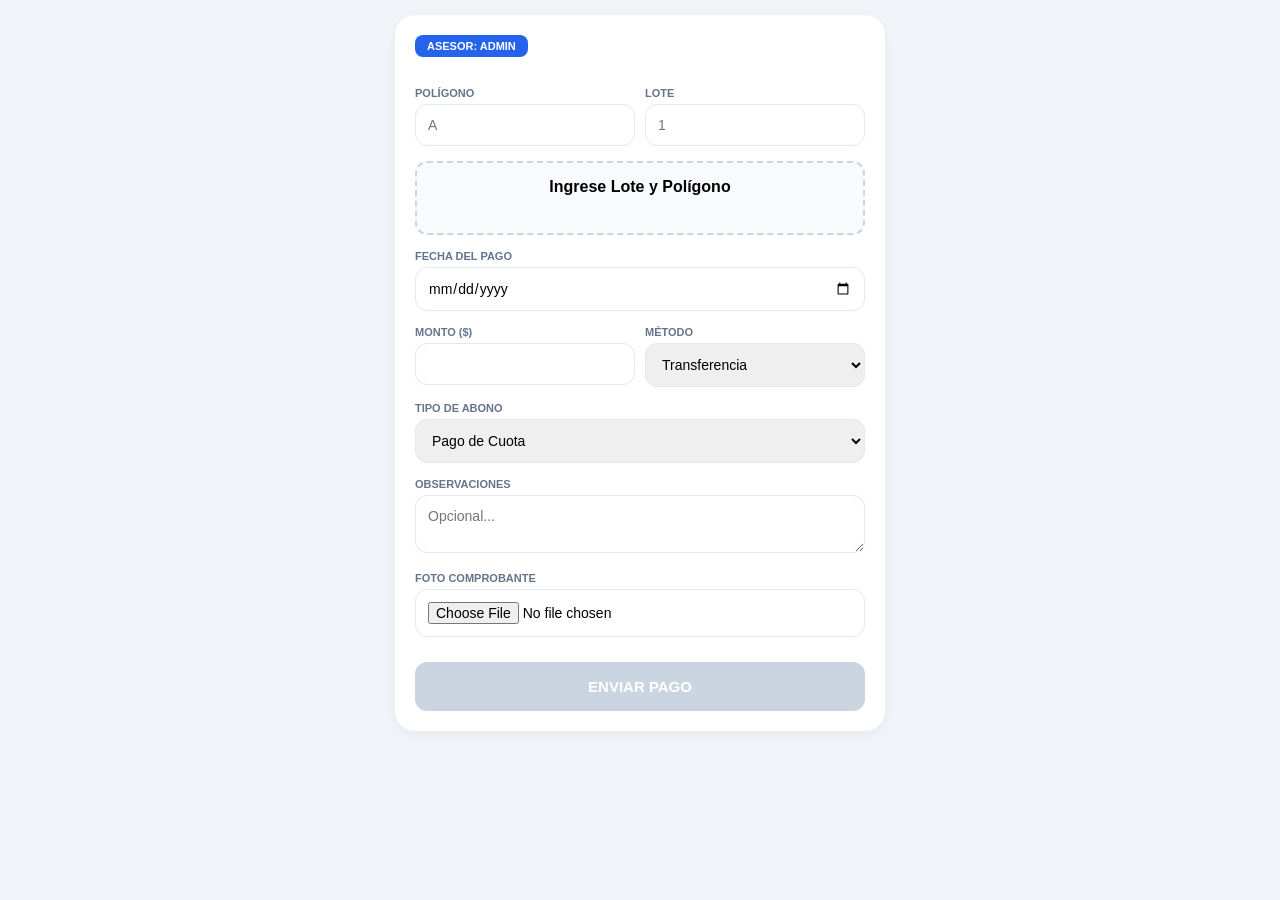
<file: pago_asesor.html>
<!DOCTYPE html>
<html>
<head>
    <meta charset="UTF-8">
    <meta name="viewport" content="width=device-width, initial-scale=1.0">
    <style>
        body { font-family: 'Segoe UI', sans-serif; background: #f1f5f9; padding: 15px; margin: 0; }
        .card { background: white; padding: 20px; border-radius: 20px; box-shadow: 0 4px 15px rgba(0,0,0,0.05); max-width: 450px; margin: auto; }
        .badge { background: #2563eb; color: white; padding: 5px 12px; border-radius: 8px; font-size: 11px; font-weight: bold; margin-bottom: 15px; display: inline-block; }
        label { display: block; font-size: 11px; font-weight: bold; color: #64748b; margin-top: 15px; text-transform: uppercase; }
        input, select, textarea { width: 100%; padding: 12px; margin-top: 5px; border: 1.5px solid #e2e8f0; border-radius: 12px; box-sizing: border-box; font-size: 14px; outline: none; font-family: inherit; }
        #confirm-box { background: #f8fafc; padding: 15px; border-radius: 12px; margin-top: 15px; text-align: center; border: 2px dashed #cbd5e1; font-weight: bold; transition: 0.3s; min-height: 40px; }
        .btn-choice { background: #2563eb; color: white; border: none; padding: 10px; margin: 5px 0; width: 100%; border-radius: 10px; cursor: pointer; font-size: 13px; font-weight: bold; display: block; }
        .btn { background: #2563eb; color: white; border: none; padding: 16px; width: 100%; border-radius: 12px; font-weight: bold; margin-top: 25px; cursor: pointer; font-size: 15px; }
        .btn:disabled { background: #cbd5e1; }
        #vista-captura { display: none; text-align: center; }
        .ticket { background: #fff; padding: 20px; border-radius: 15px; border: 1px solid #e2e8f0; text-align: left; margin: 20px 0; }
        .t-row { display: flex; justify-content: space-between; margin-bottom: 8px; border-bottom: 1px dotted #cbd5e1; padding-bottom: 4px; gap: 10px; }
        .t-label { color: #64748b; font-size: 11px; font-weight: bold; min-width: 90px; }
        .t-val { font-weight: 800; font-size: 13px; color: #1e293b; text-align: right; text-transform: uppercase; }
    </style>
</head>
<body>
    <div id="form-container" class="card">
        <div class="badge" id="asesor-tag">ASESOR: ADMIN</div>
        <div style="display:flex; gap:10px;">
            <div style="flex:1"><label>POLÍGONO</label><input type="text" id="poligono" oninput="validar()" placeholder="A"></div>
            <div style="flex:1"><label>LOTE</label><input type="text" id="lote" oninput="validar()" placeholder="1"></div>
        </div>
        <div id="confirm-box">Ingrese Lote y Polígono</div>
        
        <input type="hidden" id="h_id"><input type="hidden" id="h_nombre">
        
        <label>FECHA DEL PAGO</label><input type="date" id="fecha">
        <div style="display:flex; gap:10px;">
            <div style="flex:1"><label>MONTO ($)</label><input type="number" id="monto" step="0.01"></div>
            <div style="flex:1">
                <label>MÉTODO</label>
                <select id="metodo">
                    <option value="Transferencia" selected>Transferencia</option>
                    <option value="Efectivo">Efectivo</option>
                </select>
            </div>
        </div>
        <label>TIPO DE ABONO</label>
        <select id="tipo"><option value="pago de cuota">Pago de Cuota</option><option value="abono a capital">Abono a Capital</option></select>
        <label>OBSERVACIONES</label><textarea id="observacion" rows="2" placeholder="Opcional..."></textarea>
        <label>FOTO COMPROBANTE</label><input type="file" id="foto" accept="image/*">
        <button id="btn" class="btn" onclick="enviar()" disabled>ENVIAR PAGO</button>
    </div>

    <div id="vista-captura" class="card">
        <div style="font-size:50px; color:#10b981;">✓</div>
        <h2 style="margin:5px 0; color:#1e293b;">¡PAGO REPORTADO!</h2>
        <div class="ticket">
            <div class="t-row"><span class="t-label">CLIENTE</span><span class="t-val" id="r-cliente"></span></div>
            <div class="t-row"><span class="t-label">UBICACIÓN</span><span class="t-val" id="r-lote"></span></div>
            <div class="t-row"><span class="t-label">MONTO</span><span class="t-val" id="r-monto" style="color:#10b981"></span></div>
            <div class="t-row"><span class="t-label">FECHA</span><span class="t-val" id="r-fecha"></span></div>
        </div>
        <button class="btn" style="background:#64748b" onclick="location.reload()">NUEVO REPORTE</button>
    </div>

    <script>
        const params = new URLSearchParams(window.location.search);
        const NOMBRE_ASESOR = params.get('asesor') || "ADMIN";
        const SCRIPT_URL = params.get('url') || "https://script.google.com/macros/s/AKfycbxwRhqjJelMvDSNKSqEYpH1QcTy-0EtRPks0hYjcuWw1_ZkS4cHGR1aBqqV-CktKnc6/exec";

        document.getElementById('asesor-tag').innerText = "ASESOR: " + NOMBRE_ASESOR;
        let timeoutBusqueda, controller;

        async function validar() {
            const pol = document.getElementById('poligono').value.trim();
            const lot = document.getElementById('lote').value.trim();
            const box = document.getElementById('confirm-box');
            const btn = document.getElementById('btn');
            clearTimeout(timeoutBusqueda);
            if (controller) controller.abort();
            btn.disabled = true;
            if(pol && lot) {
                box.innerText = "🔍 Buscando...";
                box.style.background = "#f1f5f9";
                timeoutBusqueda = setTimeout(async () => {
                    controller = new AbortController();
                    try {
                        const res = await fetch(`${SCRIPT_URL}?action=buscarPorLote&poligono=${pol}&lote=${lot}`, { signal: controller.signal }).then(r => r.json());
                        if(res.length === 0) {
                            box.innerText = "❌ No encontrado";
                            box.style.background = "#fee2e2";
                        } else if (res.length === 1) {
                            seleccionarCliente(res[0].id, res[0].nombre);
                        } else {
                            box.innerHTML = `<div style="margin-bottom:8px; font-size:11px; color:#64748b;">Seleccione el cliente:</div>`;
                            res.forEach(cli => {
                                const b = document.createElement('button');
                                b.className = "btn-choice";
                                b.innerText = `${cli.nombre} (${cli.dui})`;
                                b.onclick = () => seleccionarCliente(cli.id, cli.nombre);
                                box.appendChild(b);
                            });
                        }
                    } catch(e) { if (e.name !== 'AbortError') box.innerText = "⚠️ Error de conexión"; }
                }, 450); 
            } else { box.innerText = "Ingrese Lote y Polígono"; box.style.background = "#f8fafc"; }
        }

        function seleccionarCliente(id, nombre) {
            document.getElementById('h_id').value = id;
            document.getElementById('h_nombre').value = nombre;
            document.getElementById('confirm-box').innerHTML = `<div style="color:#065f46">✅ SELECCIONADO:</div><div>${nombre}</div>`;
            document.getElementById('confirm-box').style.background = "#dcfce7";
            document.getElementById('btn').disabled = false;
        }

        function enviar() {
            const f = document.getElementById('foto').files[0];
            const m = document.getElementById('monto').value;
            const fec = document.getElementById('fecha').value;
            if(!f || !m || !fec) return alert("Completa fecha, monto y foto.");
            document.getElementById('btn').innerText = "ENVIANDO...";
            document.getElementById('btn').disabled = true;
            const reader = new FileReader();
            reader.onload = function(e) {
                const payload = {
                    action: "solicitarRevision",
                    asesor_nombre: NOMBRE_ASESOR,
                    poligono: document.getElementById('poligono').value,
                    lote: document.getElementById('lote').value,
                    cliente_id: document.getElementById('h_id').value,
                    cliente_nombre: document.getElementById('h_nombre').value,
                    fecha: fec, monto: m,
                    metodo_pago: document.getElementById('metodo').value,
                    tipo_abono: document.getElementById('tipo').value,
                    observacion: document.getElementById('observacion').value,
                    imagen_base64: e.target.result.split(',')[1]
                };
                fetch(SCRIPT_URL, { method: 'POST', body: JSON.stringify(payload) }).then(() => {
                    document.getElementById('form-container').style.display = 'none';
                    document.getElementById('vista-captura').style.display = 'block';
                    document.getElementById('r-cliente').innerText = payload.cliente_nombre;
                    document.getElementById('r-lote').innerText = payload.poligono + "-" + payload.lote;
                    document.getElementById('r-monto').innerText = "$" + parseFloat(payload.monto).toFixed(2);
                    document.getElementById('r-fecha').innerText = payload.fecha.split('-').reverse().join('/');
                });
            };
            reader.readAsDataURL(f);
        }
    </script>
</body>
</html>
</file>
